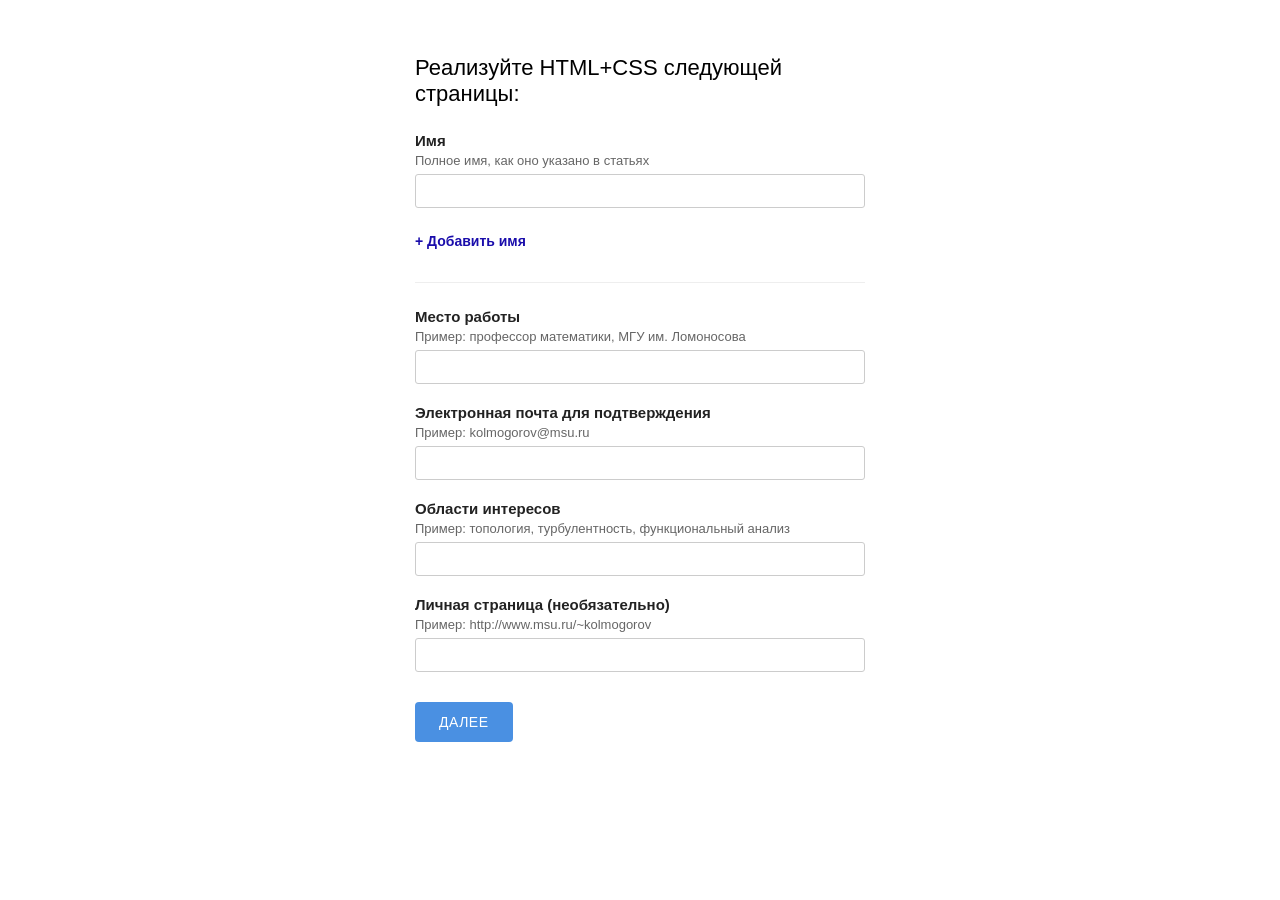
<file: task1/index.html>
<!doctype html>
<html lang="ru">
  <head>
    <meta charset="UTF-8" />
    <meta name="viewport" content="width=device-width, initial-scale=1.0" />
    <title>Форма регистрации</title>
    <link rel="stylesheet" href="style.css" />
  </head>
  <body>
    <div class="form-container">
      <h1>Реализуйте HTML+CSS следующей страницы:</h1>

      <form action="#" method="POST">
        <div class="form-group">
          <label for="name">Имя</label>
          <span class="hint">Полное имя, как оно указано в статьях</span>
          <input type="text" id="name" name="name" />
        </div>

        <a href="#" class="add-name-btn">+ Добавить имя</a>
        <hr class="divider" />

        <div class="form-group">
          <label for="workplace">Место работы</label>
          <span class="hint"
            >Пример: профессор математики, МГУ им. Ломоносова</span
          >
          <input type="text" id="workplace" name="workplace" />
        </div>

        <div class="form-group">
          <label for="email">Электронная почта для подтверждения</label>
          <span class="hint">Пример: kolmogorov@msu.ru</span>
          <input type="email" id="email" name="email" />
        </div>

        <div class="form-group">
          <label for="interests">Области интересов</label>
          <span class="hint"
            >Пример: топология, турбулентность, функциональный анализ</span
          >
          <input type="text" id="interests" name="interests" />
        </div>

        <div class="form-group">
          <label for="website">Личная страница (необязательно)</label>
          <span class="hint">Пример: http://www.msu.ru/~kolmogorov</span>
          <input type="text" id="website" name="website" />
        </div>

        <button type="submit" class="submit-btn">Далее</button>
      </form>
    </div>
  </body>
</html>
</file>
<file: task1/style.css>
body {
  font-family: Arial, sans-serif;
  background-color: #ffffff;
  color: #333333;
  margin: 0;
  padding: 40px 20px;
  display: flex;
  justify-content: center;
}

.form-container {
  width: 100%;
  max-width: 450px;
}

h1 {
  font-size: 22px;
  font-weight: normal;
  margin-bottom: 25px;
  color: #000000;
}

.form-group {
  margin-bottom: 20px;
}

.form-group label {
  display: block;
  font-size: 15px;
  font-weight: bold;
  color: #222222;
  margin-bottom: 4px;
}

.form-group .hint {
  display: block;
  font-size: 13px;
  color: #666666;
  margin-bottom: 6px;
}

.form-group input[type="text"],
.form-group input[type="email"] {
  width: 100%;
  padding: 8px 10px;
  font-size: 14px;
  border: 1px solid #cccccc;
  border-radius: 3px;
  box-sizing: border-box;
  outline: none;
}

.add-name-btn {
  display: inline-block;
  color: #1a0dab;
  text-decoration: none;
  font-size: 14px;
  font-weight: bold;
  margin-top: 5px;
  margin-bottom: 25px;
  cursor: pointer;
}

.add-name-btn:hover {
  text-decoration: underline;
}

.divider {
  border: none;
  border-top: 1px solid #eeeeee;
  margin-bottom: 25px;
}

.submit-btn {
  background-color: #4a90e2;
  color: white;
  border: none;
  border-radius: 4px;
  padding: 12px 24px;
  font-size: 14px;
  font-weight: normal;
  text-transform: uppercase;
  letter-spacing: 0.5px;
  cursor: pointer;
  margin-top: 10px;
}

.submit-btn:hover {
  background-color: #357abd;
}
</file>
